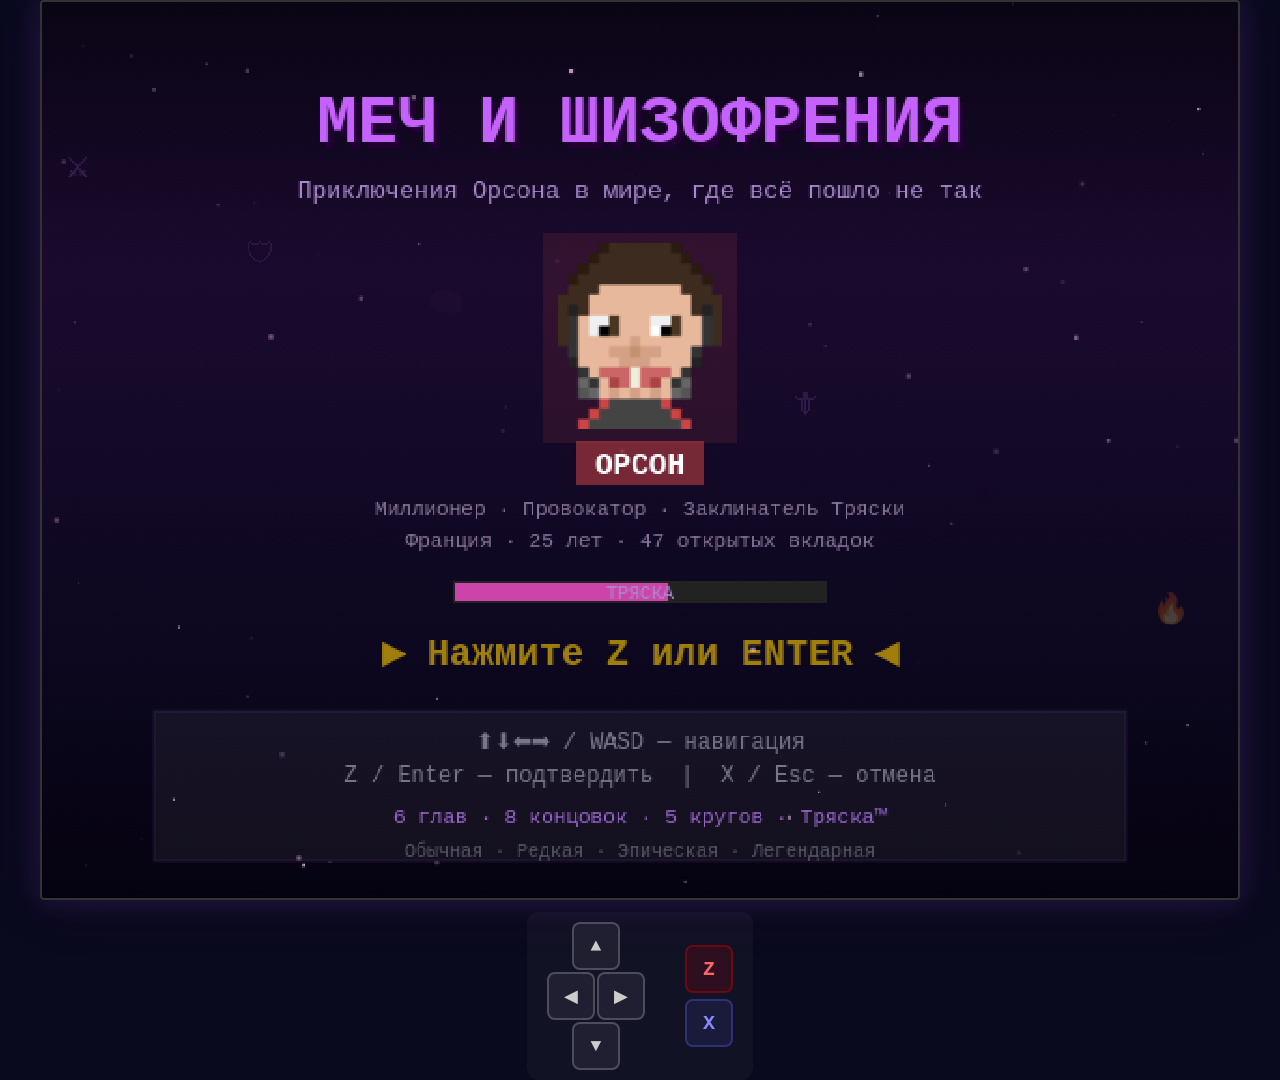
<file: game/index.html>
<!DOCTYPE html>
<html lang="ru">
<head>
    <meta charset="UTF-8">
    <meta name="viewport" content="width=device-width, initial-scale=1.0, user-scalable=no">
    <title>МЕЧ И ШИЗОФРЕНИЯ — Приключения Орсона</title>
    <link rel="stylesheet" href="css/style.css">
</head>
<body>
    <canvas id="game" width="640" height="480"></canvas>

    <div id="controls">
        <div id="dpad">
            <button id="btn-up" class="ctrl-btn" aria-label="Вверх">▲</button>
            <div id="dpad-mid">
                <button id="btn-left" class="ctrl-btn" aria-label="Влево">◀</button>
                <button id="btn-right" class="ctrl-btn" aria-label="Вправо">▶</button>
            </div>
            <button id="btn-down" class="ctrl-btn" aria-label="Вниз">▼</button>
        </div>
        <div id="action-btns">
            <button id="btn-confirm" class="ctrl-btn action-z" aria-label="Подтвердить">Z</button>
            <button id="btn-cancel" class="ctrl-btn action-x" aria-label="Отмена">X</button>
        </div>
    </div>

    <script src="js/sprites.js"></script>
    <script src="js/audio.js"></script>
    <script src="js/dialogue.js"></script>
    <script src="js/battle.js"></script>
    <script src="js/story.js"></script>
    <script src="js/map.js"></script>
    <script src="js/engine.js"></script>
</body>
</html>
</file>
<file: game/css/style.css>
* {
    margin: 0;
    padding: 0;
    box-sizing: border-box;
}

body {
    background: #0a0a1e;
    display: flex;
    flex-direction: column;
    justify-content: center;
    align-items: center;
    min-height: 100vh;
    overflow: hidden;
    font-family: monospace;
    -webkit-user-select: none;
    user-select: none;
    touch-action: manipulation;
}

canvas {
    image-rendering: pixelated;
    image-rendering: crisp-edges;
    cursor: default;
    border: 2px solid #333;
    border-radius: 4px;
    box-shadow: 0 0 30px rgba(100, 50, 150, 0.3), 0 0 60px rgba(50, 25, 75, 0.2);
}

/* ───── On-screen controls ───── */
#controls {
    display: flex;
    gap: 40px;
    align-items: center;
    margin-top: 12px;
    padding: 10px 20px;
    background: rgba(255, 255, 255, 0.03);
    border-radius: 12px;
}

#dpad {
    display: flex;
    flex-direction: column;
    align-items: center;
    gap: 2px;
}

#dpad-mid {
    display: flex;
    gap: 2px;
}

.ctrl-btn {
    width: 48px;
    height: 48px;
    border: 2px solid rgba(255, 255, 255, 0.2);
    border-radius: 8px;
    background: rgba(255, 255, 255, 0.06);
    color: #ccc;
    font-size: 18px;
    font-family: monospace;
    cursor: pointer;
    display: flex;
    align-items: center;
    justify-content: center;
    transition: background 0.1s, border-color 0.1s, transform 0.05s;
    -webkit-tap-highlight-color: transparent;
}

.ctrl-btn:hover {
    background: rgba(255, 255, 255, 0.12);
    border-color: rgba(255, 255, 255, 0.4);
}

.ctrl-btn:active {
    background: rgba(255, 255, 255, 0.2);
    border-color: rgba(255, 255, 255, 0.6);
    transform: scale(0.92);
}

#action-btns {
    display: flex;
    flex-direction: column;
    gap: 6px;
}

.action-z {
    background: rgba(204, 0, 0, 0.15);
    border-color: rgba(204, 0, 0, 0.4);
    color: #ff6666;
    font-weight: bold;
    font-size: 20px;
}

.action-z:hover {
    background: rgba(204, 0, 0, 0.25);
    border-color: rgba(204, 0, 0, 0.6);
}

.action-z:active {
    background: rgba(204, 0, 0, 0.4);
    border-color: #cc0000;
}

.action-x {
    background: rgba(100, 100, 255, 0.1);
    border-color: rgba(100, 100, 255, 0.3);
    color: #8888ff;
    font-weight: bold;
    font-size: 20px;
}

.action-x:hover {
    background: rgba(100, 100, 255, 0.2);
    border-color: rgba(100, 100, 255, 0.5);
}

.action-x:active {
    background: rgba(100, 100, 255, 0.35);
    border-color: #6666ff;
}

/* ───── Responsive ───── */
@media (max-width: 700px) {
    .ctrl-btn {
        width: 44px;
        height: 44px;
        font-size: 16px;
    }

    #controls {
        gap: 24px;
        padding: 8px 14px;
    }
}

@media (max-width: 480px) {
    .ctrl-btn {
        width: 40px;
        height: 40px;
        font-size: 14px;
    }

    #controls {
        gap: 16px;
        padding: 6px 10px;
    }
}
</file>
